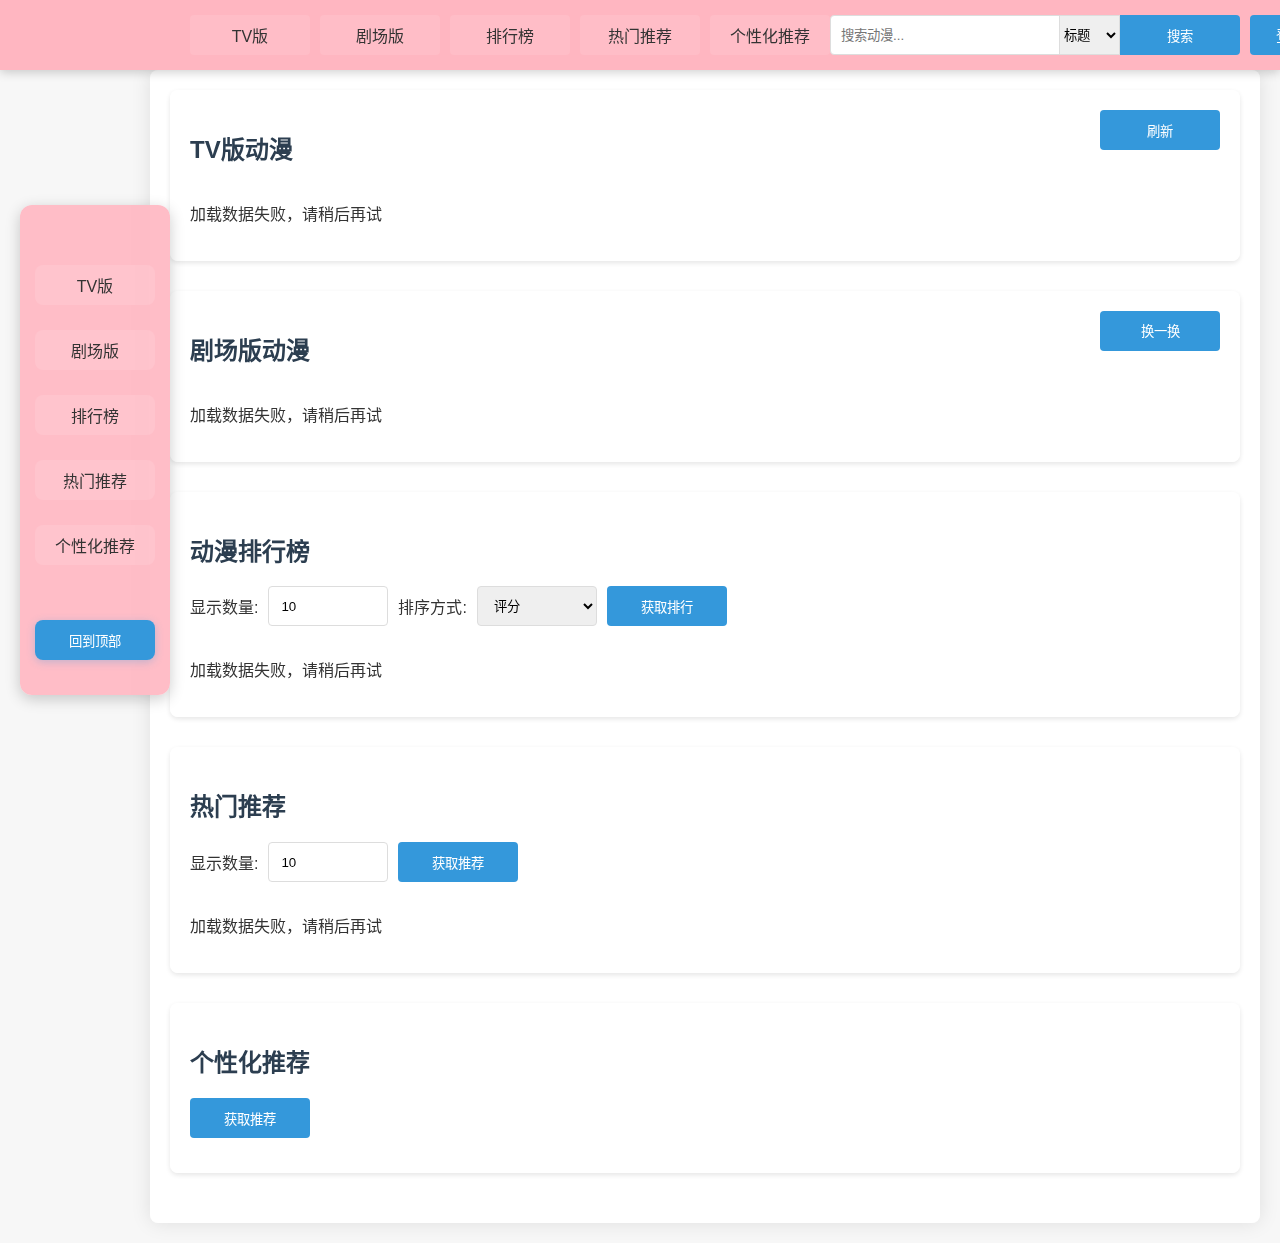
<file: index.html>
<!DOCTYPE html>
<html lang="zh-CN">
<head>
    <meta charset="UTF-8">
    <meta name="viewport" content="width=device-width, initial-scale=1.0">
    <title>动漫数据可视化系统</title>
    <style>
        /* 基础样式 */
        body {
            font-family: 'Microsoft YaHei', 'Segoe UI', Tahoma, Geneva, Verdana, sans-serif;
            margin: 0;
            padding: 20px;
            background-color: rgba(245, 245, 245, 0.8);
            color: #333;
            padding-top: 70px; /* 为固定导航条留出空间 */
            padding-left: 150px; /* 为左侧导航条留出空间 */
            min-height: 100vh;
        }

        /* 动态背景样式 */
        .video-background {
            position: fixed;
            top: 0;
            left: 0;
            width: 100%;
            height: 100%;
            z-index: -1;
            object-fit: cover;
            opacity: 0.15; /* 降低背景视频透明度 */
        }
        
        .container {
            max-width: 1200px;
            margin: 0 auto;
            background-color: rgba(255, 255, 255, 0.9);
            border-radius: 8px;
            padding: 20px;
            box-shadow: 0 0 20px rgba(0, 0, 0, 0.1);
        }
        
        h1, h2 {
            color: #2c3e50;
        }
        
        /* 固定顶部导航条样式 */
        .navbar {
            position: fixed;
            top: 0;
            left: 0;
            right: 0;
            background-color: #ffb6c1;
            padding: 15px 0;
            z-index: 1000;
            box-shadow: 0 2px 10px rgba(0,0,0,0.2);
            display: flex;
            justify-content: space-between;
            align-items: center;
            padding-left: 20px;
            padding-right: 20px;
        }
        
        .nav-links {
            display: flex;
            gap: 10px;
            margin-left: 170px; /* 为左侧导航条留出空间 */
        }
        
        .nav-item {
            color: #333;
            text-decoration: none;
            padding: 5px 15px;
            border-radius: 4px;
            transition: all 0.3s ease;
            width: 120px;
            height: 40px;
            display: flex;
            align-items: center;
            justify-content: center;
            box-sizing: border-box;
            background-color: rgba(255, 255, 255, 0.1);
        }
        
        .nav-item:hover {
            background-color: #3498db;
            color: white;
            transform: translateY(-2px);
        }
        
        .nav-item.active {
            background-color: #3498db;
            color: white;
            font-weight: bold;
            box-shadow: 0 2px 8px rgba(52, 152, 219, 0.3);
        }
        
        /* 搜索栏样式 */
        .search-container {
            display: flex;
            align-items: center;
        }

        .search-input {
            width: 230px;
            height: 40px;
            padding: 0 10px;
            border: 1px solid #ddd;
            border-radius: 4px 0 0 4px;
            box-sizing: border-box;
        }

        .search-type {
            height: 40px;
            border: 1px solid #ddd;
            border-left: none;
            box-sizing: border-box;
        }

        .search-button {
            width: 120px;
            height: 40px;
            background-color: #3498db;
            color: white;
            border: none;
            border-radius: 0 4px 4px 0;
            cursor: pointer;
            box-sizing: border-box;
        }

        .user-center-link {
            margin-left: 10px;
            width: 120px;
            height: 40px;
            display: flex;
            align-items: center;
            justify-content: center;
            background-color: #3498db;
            color: white;
            text-decoration: none;
            border-radius: 4px;
            box-sizing: border-box;
        }

        /* 左侧固定竖形导航条样式 */
        .vertical-navbar {
            position: fixed;
            left: 20px;
            top: 50%;
            transform: translateY(-50%);
            width: 150px;
            height: 450px;
            background-color: rgba(255, 182, 193, 0.9);
            z-index: 1001;
            display: flex;
            flex-direction: column;
            padding: 20px 0;
            box-shadow: 0 4px 15px rgba(0,0,0,0.2);
            backdrop-filter: blur(5px);
            border-radius: 12px;
            transition: all 0.3s ease;
        }
        
        .vertical-navbar:hover {
            transform: translateY(-50%) scale(1.02);
            box-shadow: 0 6px 20px rgba(0,0,0,0.3);
        }
        
        .vertical-nav-links {
            list-style: none;
            padding: 0;
            margin: 0;
            flex: 1;
            display: flex;
            flex-direction: column;
            align-items: center;
            justify-content: center;
            gap: 15px;
        }
        
        .vertical-nav-item {
            width: 120px;
            margin: 5px 0;
        }
        
        .vertical-nav-link {
            display: flex;
            justify-content: center;
            align-items: center;
            color: #333;
            text-decoration: none;
            padding: 10px 15px;
            border-radius: 8px;
            transition: all 0.3s ease;
            height: 40px;
            width: 100%;
            box-sizing: border-box;
            background-color: rgba(255, 255, 255, 0.1);
        }
        
        .vertical-nav-link:hover {
            background-color: #3498db;
            color: white;
            transform: translateX(5px);
        }
        
        .vertical-nav-link.active {
            background-color: #3498db;
            color: white;
            font-weight: bold;
            box-shadow: 0 2px 8px rgba(52, 152, 219, 0.3);
        }
        
        .back-to-top {
            background-color: #3498db;
            color: white;
            border: none;
            width: 120px;
            height: 40px;
            margin: 15px auto;
            border-radius: 8px;
            cursor: pointer;
            transition: all 0.3s ease;
            display: block;
            box-shadow: 0 2px 8px rgba(52, 152, 219, 0.3);
        }
        
        .back-to-top:hover {
            background-color: #2980b9;
            transform: translateY(-2px);
            box-shadow: 0 4px 12px rgba(52, 152, 219, 0.4);
        }
        
        /* 响应式调整 */
        @media (max-width: 768px) {
            .vertical-navbar {
                left: 10px;
                width: 120px;
                height: 400px;
            }
            
            .vertical-nav-item {
                width: 100px;
            }
            
            .vertical-nav-link {
                padding: 8px 12px;
                font-size: 14px;
            }
            
            .back-to-top {
                width: 100px;
                font-size: 14px;
            }
        }

        /* 内容区域 */
        .section {
            background-color: rgba(255, 255, 255, 0.8);
            border-radius: 8px;
            padding: 20px;
            margin-bottom: 30px;
            box-shadow: 0 2px 5px rgba(0,0,0,0.1);
            scroll-margin-top: 70px;
            backdrop-filter: blur(3px);
        }

        /* 动漫卡片样式 */
        .anime-container {
            display: flex;
            flex-wrap: wrap;
            gap: 20px;
            justify-content: flex-start;
        }

        .anime-card {
            width: calc(20% - 16px);
            background-color: white;
            border-radius: 8px;
            overflow: hidden;
            box-shadow: 0 2px 10px rgba(0,0,0,0.1);
            transition: transform 0.3s, box-shadow 0.3s;
            display: flex;
            flex-direction: column;
        }

        .anime-card:hover {
            transform: translateY(-5px);
            box-shadow: 0 5px 15px rgba(0,0,0,0.2);
        }

        .anime-cover-container {
            height: 240px;
            overflow: hidden;
            position: relative;
            background-color: #f5f5f5; /* 添加默认背景色 */
        }

        .anime-cover {
            width: 100%;
            height: 100%;
            object-fit: cover;
            transition: transform 0.3s, opacity 0.3s ease; /* 添加透明度过渡 */
        }

        .anime-card:hover .anime-cover {
            transform: scale(1.05);
        }
        
        .loading-spinner {
            position: absolute;
            top: 0;
            left: 0;
            width: 100%;
            height: 100%;
            display: flex;
            justify-content: center;
            align-items: center;
            background-color: rgba(255, 255, 255, 0.7);
            display: none; /* 默认隐藏加载动画 */
        }
        
        .spinner {
            width: 40px;
            height: 40px;
            border: 4px solid #f3f3f3;
            border-top: 4px solid #3498db;
            border-radius: 50%;
            animation: spin 1s linear infinite;
        }
        
        @keyframes spin {
            0% { transform: rotate(0deg); }
            100% { transform: rotate(360deg); }
        }
        
        /* 添加图片淡入效果 */
        @keyframes fadeIn {
            from { opacity: 0; }
            to { opacity: 1; }
        }
        
        /* 添加图片预加载占位样式 */
        .image-placeholder {
            width: 100%;
            height: 100%;
            background-color: #f0f0f0;
            display: flex;
            justify-content: center;
            align-items: center;
            color: #888;
            font-size: 14px;
        }

        .anime-info {
            padding: 15px;
            flex-grow: 1;
            background-color: #f8f9fa;
            display: flex;
            flex-direction: column;
        }

        .anime-title {
            font-weight: bold;
            font-size: 16px;
            margin-bottom: 8px;
            color: #2c3e50;
            position: relative;
            display: -webkit-box;
            -webkit-line-clamp: 3;  /* 最多显示3行 */
            -webkit-box-orient: vertical;
            overflow: hidden;
            text-overflow: ellipsis;
            line-height: 1.2;
            min-height: 1.2em;  /* 1行文字的最小高度 */
            max-height: 3.6em;  /* 3行文字的最大高度 */
            word-wrap: break-word;  /* 允许在单词内换行 */
            word-break: break-word;  /* 允许在任意字符间换行 */
        }

        /* 根据内容长度动态调整字体大小 */
        .anime-title[data-length="long"] {
            font-size: 14px;
        }

        .anime-title[data-length="very-long"] {
            font-size: 12px;
        }

        /* 添加悬停提示框样式 */
        .anime-title:hover::after {
            content: attr(data-full-title);  /* 使用data属性存储完整标题 */
            position: absolute;
            left: 0;
            top: 100%;
            background-color: rgba(0, 0, 0, 0.8);
            color: white;
            padding: 5px 10px;
            border-radius: 4px;
            font-size: 14px;
            white-space: normal;
            max-width: 200px;
            z-index: 1000;
            margin-top: 5px;
            box-shadow: 0 2px 5px rgba(0,0,0,0.2);
        }

        .anime-detail {
            font-size: 14px;
            margin-bottom: 5px;
            color: #555;
        }
        
        .anime-tags {
            font-size: 14px;
            margin-bottom: 5px;
            color: #555;
        }
        
        .anime-actions {
            padding: 12px;
            display: flex;
            justify-content: space-between;
            background-color: #f0f0f0;
        }
        
        .anime-actions button {
            padding: 8px 15px;
            border: none;
            border-radius: 4px;
            cursor: pointer;
            transition: all 0.3s ease;
            font-weight: bold;
        }
        
        .detail-btn {
            background-color: #3498db;
            color: white;
        }
        
        .detail-btn:hover {
            background-color: #2980b9;
        }
        
        .favorite-btn {
            background-color: #e74c3c;
            color: white;
        }
        
        .favorite-btn:hover {
            background-color: #c0392b;
        }
        
        .favorite-btn.favorited {
            background-color: #c0392b;
        }

        /* 轮播区域样式 */
        .carousel-section {
            position: relative;
        }
        
        .refresh-button {
            position: absolute;
            top: 20px;
            right: 20px;
            background-color: #3498db;
            color: white;
            border: none;
            padding: 8px 15px;
            border-radius: 4px;
            cursor: pointer;
            width: 120px;
            height: 40px;
        }
        
        /* 表单样式 */
        .form-row {
            display: flex;
            gap: 10px;
            margin-bottom: 15px;
            align-items: center;
        }

        .form-control {
            padding: 8px 12px;
            border: 1px solid #ddd;
            border-radius: 4px;
            width: 120px;
            height: 40px;
            box-sizing: border-box;
        }
        
        .submit-button {
            background-color: #3498db;
            color: white;
            border: none;
            padding: 8px 15px;
            border-radius: 4px;
            cursor: pointer;
            width: 120px;
            height: 40px;
        }

        /* 平滑滚动 */
        html {
            scroll-behavior: smooth;
        }
        
        /* 导航链接动画效果 */
        .nav-item, .vertical-nav-link {
            position: relative;
            overflow: hidden;
            }
        
        .nav-item:after, .vertical-nav-link:after {
            content: '';
            position: absolute;
            left: 50%;
            top: 50%;
            width: 0;
            height: 0;
            background-color: rgba(52, 152, 219, 0.3);
            border-radius: 50%;
            transform: translate(-50%, -50%);
            transition: width 0.5s, height 0.5s;
        }
        
        .nav-item:hover:after, .vertical-nav-link:hover:after {
            width: 300px;
            height: 300px;
            }
        
        .nav-item.active:after, .vertical-nav-link.active:after {
            background-color: rgba(255, 255, 255, 0.2);
            width: 100%;
            height: 100%;
            border-radius: 4px;
        }
    </style>
</head>

<body>
    <!-- 顶部导航栏 -->
    <nav class="navbar">
        <div class="nav-links">
            <a href="#tv-section" class="nav-item">TV版</a>
            <a href="#movie-section" class="nav-item">剧场版</a>
            <a href="#ranking-section" class="nav-item">排行榜</a>
            <a href="#hot-section" class="nav-item">热门推荐</a>
            <a href="#personal-section" class="nav-item">个性化推荐</a>
        </div>
        <div class="search-container">
            <input type="text" placeholder="搜索动漫..." class="search-input" id="search-input">
            <select id="search-type" class="search-type">
                <option value="title">标题</option>
                <option value="genre">标签</option>
                <option value="studio">工作室</option>
            </select>
            <button class="search-button" onclick="searchAnime()">搜索</button>
            <a href="user-center.html" class="user-center-link">个人中心</a>
    </div>
    </nav>

    <!-- 左侧竖形导航栏 -->
    <nav class="vertical-navbar">
        <div class="vertical-nav-links">
            <div class="vertical-nav-item">
                <a href="#tv-section" class="vertical-nav-link">TV版</a>
            </div>
            <div class="vertical-nav-item">
                <a href="#movie-section" class="vertical-nav-link">剧场版</a>
            </div>
            <div class="vertical-nav-item">
                <a href="#ranking-section" class="vertical-nav-link">排行榜</a>
            </div>
            <div class="vertical-nav-item">
                <a href="#hot-section" class="vertical-nav-link">热门推荐</a>
            </div>
            <div class="vertical-nav-item">
                <a href="#personal-section" class="vertical-nav-link">个性化推荐</a>
            </div>
        </div>
        <button class="back-to-top" onclick="scrollToTop()">回到顶部</button>
    </nav>

    <!-- 主内容区域 -->
    <div class="container">
        <!-- TV版区域 -->
        <section id="tv-section" class="section carousel-section">
            <h2>TV版动漫</h2>
            <button class="refresh-button" onclick="refreshTVAnime()">刷新</button>
            <div id="tv-anime-container" class="anime-container">
                <!-- TV版动漫列表将通过JS动态加载 -->
            </div>
        </section>

        <!-- 剧场版区域 -->
        <section id="movie-section" class="section carousel-section">
            <h2>剧场版动漫</h2>
            <button class="refresh-button" onclick="refreshMovieAnime()">换一换</button>
            <div id="movie-anime-container" class="anime-container">
                <!-- 剧场版动漫列表将通过JS动态加载 -->
                </div>
            </section>

        <!-- 排行榜区域 -->
        <section id="ranking-section" class="section">
            <h2>动漫排行榜</h2>
            <div class="form-row">
                <label for="ranking-limit">显示数量:</label>
                <input type="number" id="ranking-limit" class="form-control" value="10" min="5" max="50">
                <label for="ranking-sort">排序方式:</label>
                <select id="ranking-sort" class="form-control">
                    <option value="score">评分</option>
                    <option value="popularity">人气</option>
                    <option value="rank">排名</option>
                </select>
                <button class="submit-button" onclick="loadRanking()">获取排行</button>
            </div>
            <div id="ranking-container" class="anime-container">
                <!-- 排行榜内容将通过JS动态加载 -->
            </div>
        </section>

        <!-- 热门推荐区域 -->
        <section id="hot-section" class="section">
            <h2>热门推荐</h2>
            <div class="form-row">
                <label for="hot-limit">显示数量:</label>
                <input type="number" id="hot-limit" class="form-control" value="10" min="5" max="20">
                <button class="submit-button" onclick="loadHotRecommend()">获取推荐</button>
            </div>
            <div id="hot-container" class="anime-container">
                <!-- 热门推荐内容将通过JS动态加载 -->
            </div>
        </section>

        <!-- 个性化推荐区域 -->
        <section id="personal-section" class="section">
            <h2>个性化推荐</h2>
            <div class="form-row">
                <button class="submit-button" onclick="loadPersonalRecommend()">获取推荐</button>
            </div>
            <div id="personal-container" class="anime-container">
                <!-- 个性化推荐内容将通过JS动态加载 -->
            </div>
        </section>
    </div>

    <!-- 隐藏的表单用于收藏操作 -->
    <form id="favorite-form" style="display: none;">
        <input type="hidden" id="fav-user-id">
        <input type="hidden" id="fav-anime-id">
        <button type="button" id="add-favorite-btn"></button>
        <button type="button" id="remove-favorite-btn"></button>
    </form>

    <div id="loading-templates" style="display: none;">
        <!-- 加载中的动画图标 -->
        <div id="loading-spinner-template">
            <div class="loading-spinner">
                <div class="spinner-border text-primary" role="status">
                    <span class="visually-hidden">Loading...</span>
                </div>
            </div>
        </div>
        
        <!-- 默认封面图片的SVG模板 -->
        <div id="default-cover-template">
            <svg width="100%" height="100%" viewBox="0 0 200 300" xmlns="http://www.w3.org/2000/svg">
                <rect width="100%" height="100%" fill="#f0f0f0"/>
                <text x="50%" y="50%" font-family="Arial" font-size="20" fill="#999" text-anchor="middle">无封面</text>
                <path d="M50,100 Q100,50 150,100 T250,100" stroke="#ccc" fill="none"/>
            </svg>
        </div>
    </div>

    <script src="index-script.js"></script>
    <script>
        // 全局变量，用于跟踪已使用的封面
        let usedCovers = new Set();
        let availableCovers = []; // 存储可用的封面索引
        
        // 记录搜索点击
        function recordSearchClick(animeId, searchTerm) {
            const userId = localStorage.getItem('user_id'); // 从localStorage获取用户ID
            if (!userId) {
                console.log('用户未登录，无法记录点击');
                return;
            }

            fetch('/api/record_click', {
                method: 'POST',
                headers: {
                    'Content-Type': 'application/json',
                },
                body: JSON.stringify({
                    user_id: userId,
                    anime_id: animeId,
                    search_term: searchTerm
                })
            })
            .then(response => response.json())
            .then(data => {
                if (!data.success) {
                    console.error('记录点击失败:', data.error);
                }
            })
            .catch(error => {
                console.error('记录点击请求失败:', error);
            });
        }

        // 搜索动漫
        function searchAnime() {
            const keyword = document.getElementById('search-input').value.trim();
            const searchType = document.getElementById('search-type').value;
            const userId = localStorage.getItem('user_id');

            if (!keyword) {
                alert('请输入搜索关键词');
                return;
            }

            fetch(`/api/anime/search?keyword=${encodeURIComponent(keyword)}&type=${searchType}&user_id=${userId}`)
                .then(response => response.json())
                .then(data => {
                    if (data.status === 200) {
                        const container = document.createElement('div');
                        container.className = 'anime-container';
                        
                        data.results.forEach(anime => {
                            const card = createAnimeCard(anime);
                            // 添加点击事件监听器
                            card.addEventListener('click', () => {
                                recordSearchClick(anime.id, keyword);
                            });
                            container.appendChild(card);
                        });

                        // 清空并显示结果
                        const searchResults = document.getElementById('search-results');
                        if (searchResults) {
                            searchResults.innerHTML = '';
                            searchResults.appendChild(container);
                        }
                    } else {
                        alert(data.error || '搜索失败');
                    }
                })
                .catch(error => {
                    console.error('搜索请求失败:', error);
                    alert('搜索失败，请稍后重试');
                });
        }

        // 获取唯一的封面图片
        function getUniqueCover() {
            // 如果可用封面列表为空，重新初始化
            if (availableCovers.length === 0) {
                // 获取本地目录中的图片数量
                const coverCount = 75; // 假设有83张封面图片
                availableCovers = Array.from({ length: coverCount }, (_, i) => i + 1);
            }
            
            // 随机选择一个封面索引
            const randomIndex = Math.floor(Math.random() * availableCovers.length);
            const selectedNumber = availableCovers.splice(randomIndex, 1)[0];
            
            // 添加时间戳避免缓存问题
            const timestamp = new Date().getTime();
            return `D:/PythonProject1/photos/${selectedNumber}.png?t=${timestamp}`;
        }
        
        // 在渲染动漫卡片时使用getUniqueCover函数
        function renderAnimeCard(anime) {
            const coverUrl = getUniqueCover();
            // ... 其他渲染代码 ...
        }
    </script>
</body>
</html>
</file>
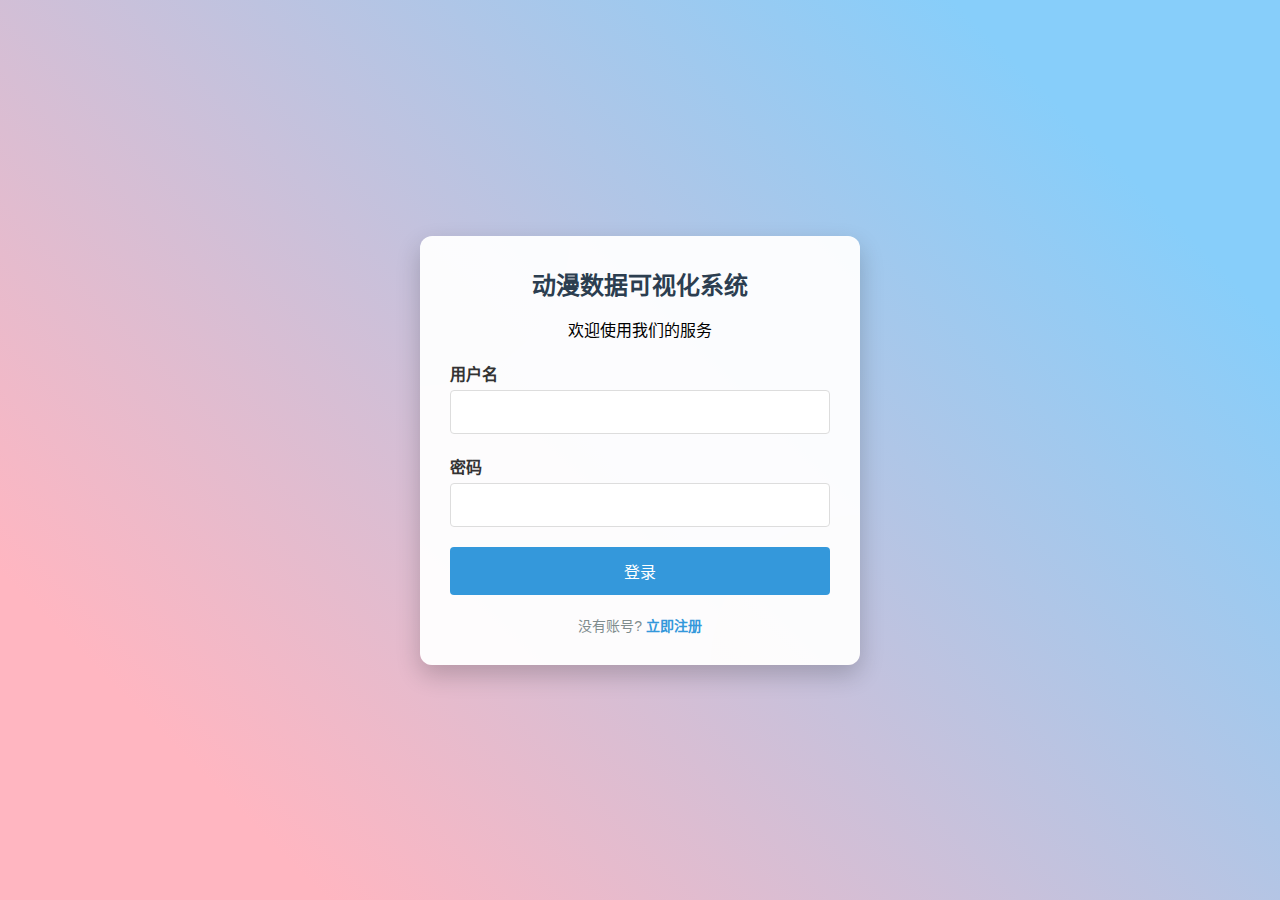
<file: login.html>
<!DOCTYPE html>
<html lang="zh-CN">
<head>
    <meta charset="UTF-8">
    <meta name="viewport" content="width=device-width, initial-scale=1.0">
    <title>动漫数据可视化系统 - 登录</title>
    <style>
        /* 动态背景样式 */
        .video-background {
            position: fixed;
            top: 0;
            left: 0;
            width: 100%;
            height: 100%;
            z-index: -1;
            object-fit: cover;
            opacity: 0.15; /* 降低背景视频透明度 */
        }
        
        body {
            font-family: 'Microsoft YaHei', 'Segoe UI', Tahoma, Geneva, Verdana, sans-serif;
            margin: 0;
            padding: 0;
            display: flex;
            justify-content: center;
            align-items: center;
            min-height: 100vh;
            background-color: #f5f5f5;
            background-image: linear-gradient(45deg, #ffb6c1 15%, #87CEFA 85%);
            background-attachment: fixed;
        }
        
        .auth-container {
            width: 380px;
            padding: 30px;
            background-color: rgba(255, 255, 255, 0.95);
            box-shadow: 0 10px 25px rgba(0, 0, 0, 0.2);
            border-radius: 12px;
            text-align: center;
            position: relative;
            overflow: hidden;
        }
        
        .logo {
            margin-bottom: 20px;
        }
        
        .logo h1 {
            color: #2c3e50;
            font-size: 24px;
            margin: 0;
        }
        
        .auth-form {
            display: none;
            transition: all 0.3s ease;
        }
        
        .auth-form.active {
            display: block;
        }
        
        .form-group {
            margin-bottom: 20px;
            text-align: left;
        }
        
        label {
            display: block;
            margin-bottom: 5px;
            font-weight: bold;
            color: #333;
        }
        
        input[type="text"],
        input[type="password"] {
            width: 100%;
            padding: 12px;
            border: 1px solid #ddd;
            border-radius: 4px;
            font-size: 16px;
            box-sizing: border-box;
            transition: border 0.3s;
        }
        
        input[type="text"]:focus,
        input[type="password"]:focus {
            border-color: #3498db;
            outline: none;
        }
        
        button {
            width: 100%;
            padding: 12px;
            background-color: #3498db;
            color: white;
            border: none;
            border-radius: 4px;
            font-size: 16px;
            cursor: pointer;
            transition: background-color 0.3s;
        }
        
        button:hover {
            background-color: #2980b9;
        }
        
        .error-message {
            color: #e74c3c;
            font-size: 14px;
            margin-top: 5px;
            display: none;
        }
        
        .switch-form {
            margin-top: 20px;
            font-size: 14px;
            color: #7f8c8d;
        }
        
        .switch-form a {
            color: #3498db;
            text-decoration: none;
            font-weight: bold;
            cursor: pointer;
        }
        
        .switch-form a:hover {
            text-decoration: underline;
        }
        
        /* 动画效果 */
        @keyframes slideIn {
            from {
                transform: translateY(20px);
                opacity: 0;
            }
            to {
                transform: translateY(0);
                opacity: 1;
            }
        }
        
        .auth-form.active {
            animation: slideIn 0.3s forwards;
        }
        
        /* 添加背景装饰 */
        .background-decoration {
            position: absolute;
            width: 300px;
            height: 300px;
            background: linear-gradient(45deg, #3498db, #9b59b6);
            border-radius: 50%;
            opacity: 0.1;
            z-index: -1;
        }
        
        .decoration-1 {
            top: -150px;
            left: -150px;
        }
        
        .decoration-2 {
            bottom: -150px;
            right: -150px;
            background: linear-gradient(45deg, #e74c3c, #f39c12);
        }
    </style>
</head>
<body>
   
    
    <!-- 认证容器 -->
    <div class="auth-container">
        <!-- 装饰元素 -->
        <div class="background-decoration decoration-1"></div>
        <div class="background-decoration decoration-2"></div>
        
        <!-- Logo -->
        <div class="logo">
            <h1>动漫数据可视化系统</h1>
            <p>欢迎使用我们的服务</p>
        </div>
        
        <!-- 登录表单 -->
        <form id="login-form" class="auth-form active" onsubmit="return login()">
            <div class="form-group">
                <label for="login-username">用户名</label>
                <input type="text" id="login-username" name="username" required autocomplete="username">
            </div>
            <div class="form-group">
                <label for="login-password">密码</label>
                <input type="password" id="login-password" name="password" required autocomplete="current-password">
                <div id="login-error" class="error-message"></div>
            </div>
            <button type="submit">登录</button>
            <div class="switch-form">
                没有账号? <a id="switch-to-register">立即注册</a>
            </div>
        </form>
        
        <!-- 注册表单 -->
        <form id="register-form" class="auth-form" onsubmit="return register()">
            <div class="form-group">
                <label for="register-username">用户名</label>
                <input type="text" id="register-username" name="username" required autocomplete="username">
            </div>
            <div class="form-group">
                <label for="register-password">密码</label>
                <input type="password" id="register-password" name="password" required autocomplete="new-password">
                <div id="register-error" class="error-message"></div>
            </div>
            <button type="submit">注册</button>
            <div class="switch-form">
                已有账号? <a id="switch-to-login">立即登录</a>
            </div>
        </form>
    </div>
    
    <script>
        // 切换表单显示
        document.getElementById('switch-to-register').addEventListener('click', function() {
            document.getElementById('login-form').classList.remove('active');
            document.getElementById('register-form').classList.add('active');
        });
        
        document.getElementById('switch-to-login').addEventListener('click', function() {
            document.getElementById('register-form').classList.remove('active');
            document.getElementById('login-form').classList.add('active');
        });
        
        // 登录函数
        function login() {
            const username = document.getElementById('login-username').value;
            const password = document.getElementById('login-password').value;
            const errorElement = document.getElementById('login-error');
            
            // 隐藏之前的错误
            errorElement.style.display = 'none';
            
            // 发送登录请求
            fetch('http://localhost:5001/api/auth/login', {
                method: 'POST',
                headers: {
                    'Content-Type': 'application/json'
                },
                body: JSON.stringify({ username, password })
            })
            .then(response => response.json())
            .then(data => {
                if (data.success) {
                    // 登录成功，保存用户信息
                    localStorage.setItem('user_id', data.user_id);
                    localStorage.setItem('token', data.token);
                    localStorage.setItem('username', username);
                    
                    // 显示欢迎弹窗
                    alert('欢迎回来，主人');
                    
                    // 重定向到主页
                    window.location.href = 'index.html';
                } else {
                    // 显示错误消息
                    errorElement.textContent = data.error || '登录失败，请检查用户名和密码。';
                    errorElement.style.display = 'block';
                }
            })
            .catch(error => {
                errorElement.textContent = '网络错误，请稍后再试。';
                errorElement.style.display = 'block';
                console.error('Login error:', error);
            });
            
            return false; // 阻止表单默认提交
        }
        
        // 注册函数
        function register() {
            const username = document.getElementById('register-username').value;
            const password = document.getElementById('register-password').value;
            const errorElement = document.getElementById('register-error');
            
            // 隐藏之前的错误
            errorElement.style.display = 'none';
            
            // 发送注册请求
            fetch('http://localhost:5001/api/auth/register', {
                method: 'POST',
                headers: {
                    'Content-Type': 'application/json'
                },
                body: JSON.stringify({ username, password })
            })
            .then(response => response.json())
            .then(data => {
                if (data.success) {
                    // 注册成功，保存用户信息
                    localStorage.setItem('user_id', data.user_id);
                    localStorage.setItem('token', data.token);
                    localStorage.setItem('username', username);
                    
                    // 重定向到主页
                    window.location.href = 'index.html';
                } else {
                    // 显示错误消息
                    errorElement.textContent = data.error || '注册失败，请尝试其他用户名。';
                    errorElement.style.display = 'block';
                }
            })
            .catch(error => {
                errorElement.textContent = '网络错误，请稍后再试。';
                errorElement.style.display = 'block';
                console.error('Registration error:', error);
            });
            
            return false; // 阻止表单默认提交
        }
        
        // 检查是否已经登录，如果已登录直接跳转到主页
        function checkLoginStatus() {
            const token = localStorage.getItem('token');
            const userId = localStorage.getItem('user_id');
            
            if (token && userId) {
                window.location.href = 'index.html';
            }
        }
        
        // 页面加载时检查登录状态
        window.addEventListener('load', checkLoginStatus);
    </script>
</body>
</html>
</file>
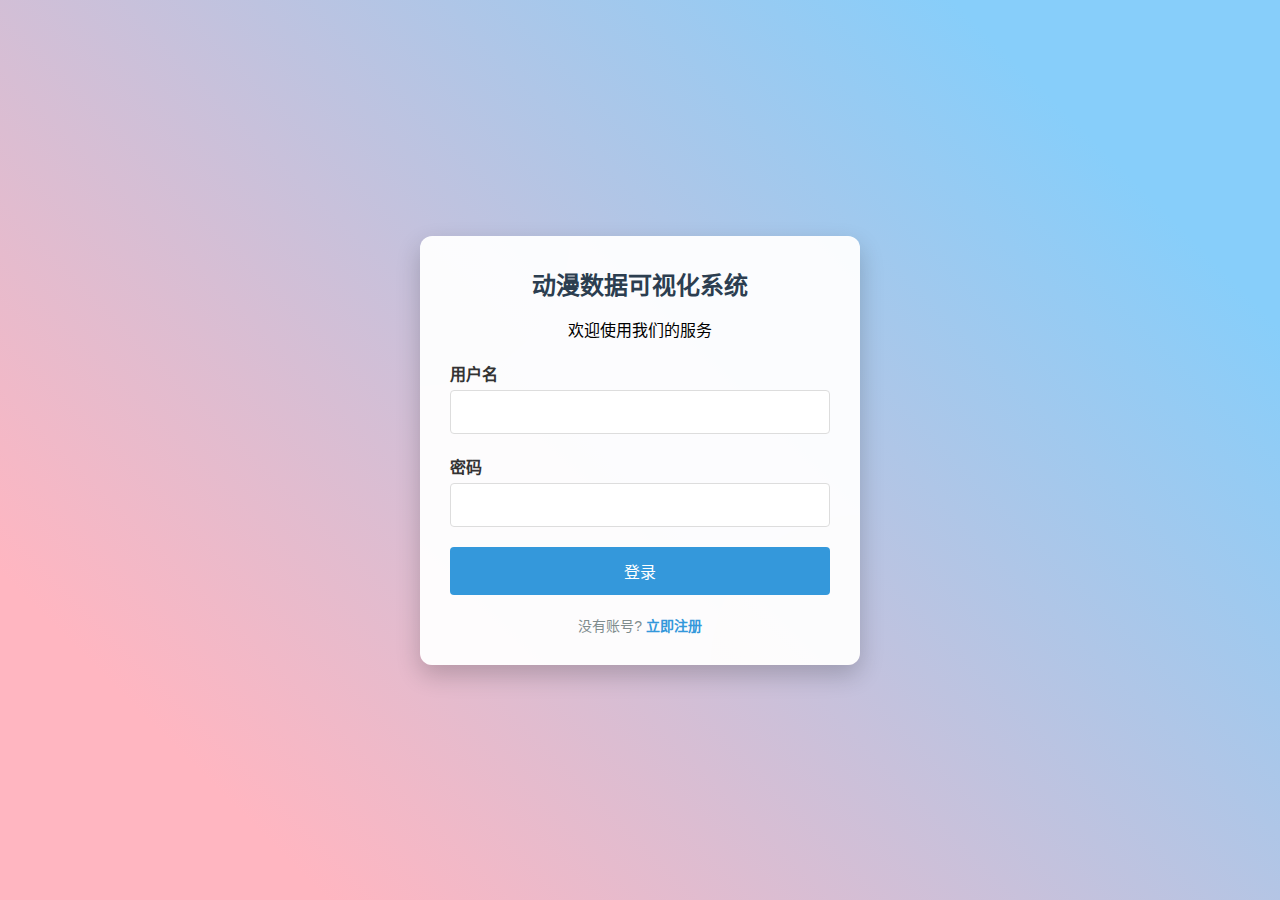
<file: search-results.html>
<!DOCTYPE html>
<html lang="zh-CN">
<head>
    <meta charset="UTF-8">
    <meta name="viewport" content="width=device-width, initial-scale=1.0">
    <title>搜索结果 - 动漫数据可视化系统</title>
    <style>
        /* 基础样式 */
        body {
            font-family: 'Microsoft YaHei', 'Segoe UI', Tahoma, Geneva, Verdana, sans-serif;
            margin: 0;
            padding: 20px;
            background-color: rgba(245, 245, 245, 0.8);
            color: #333;
            min-height: 100vh;
        }
        
        .container {
            max-width: 1200px;
            margin: 0 auto;
            background-color: rgba(255, 255, 255, 0.9);
            border-radius: 8px;
            padding: 20px;
            box-shadow: 0 0 20px rgba(0, 0, 0, 0.1);
        }
        
        /* 导航栏 */
        .navbar {
            position: fixed;
            top: 0;
            left: 0;
            right: 0;
            display: flex;
            justify-content: space-between;
            align-items: center;
            background-color: #ffb6c1;
            padding: 15px 20px;
            z-index: 1000;
            box-shadow: 0 2px 10px rgba(0,0,0,0.2);
        }
        
        .back-button {
            background-color: #3498db;
            color: white;
            border: none;
            padding: 10px 15px;
            border-radius: 4px;
            cursor: pointer;
            text-decoration: none;
            display: flex;
            align-items: center;
            justify-content: center;
            width: 120px;
            height: 40px;
            box-sizing: border-box;
            transition: all 0.3s ease;
            margin-left: 170px; /* 为左侧导航条留出空间 */
        }
        
        .back-button:hover {
            background-color: #2980b9;
            transform: translateY(-2px);
            box-shadow: 0 2px 8px rgba(52, 152, 219, 0.3);
        }
        
        .search-info {
            font-weight: bold;
            margin-right: 20px;
        }
        
        /* 结果列表 */
        .results-header {
            margin-bottom: 20px;
        }
        
        .results-count {
            color: #3498db;
            font-weight: bold;
        }
        
        .results-container {
            display: grid;
            grid-template-columns: repeat(auto-fill, minmax(300px, 1fr));
            gap: 20px;
        }
        
        /* 动漫卡片样式 */
        .anime-card {
            background-color: rgba(255, 255, 255, 0.85);
            border-radius: 8px;
            overflow: hidden;
            box-shadow: 0 2px 10px rgba(0,0,0,0.1);
            transition: transform 0.3s, box-shadow 0.3s;
            display: flex;
            flex-direction: column;
            border: 1px solid #eee;
        }
        
        .anime-card:hover {
            transform: translateY(-5px);
            box-shadow: 0 5px 15px rgba(0,0,0,0.2);
        }
        
        .anime-cover-container {
            height: 300px;
            overflow: hidden;
            background-color: #f5f5f5;
        }
        
        .anime-cover {
            width: 100%;
            height: 100%;
            object-fit: cover;
            transition: transform 0.3s;
        }
        
        .anime-card:hover .anime-cover {
            transform: scale(1.05);
        }
        
        .anime-info {
            padding: 15px;
            flex-grow: 1;
        }
        
        .anime-title {
            font-weight: bold;
            font-size: 18px;
            margin-bottom: 10px;
            color: #2c3e50;
        }
        
        .anime-detail {
            font-size: 14px;
            margin-bottom: 5px;
            color: #555;
        }
        
        .tag-container {
            display: flex;
            flex-wrap: wrap;
            gap: 5px;
            margin-top: 10px;
        }
        
        .tag {
            background-color: #e0f7fa;
            color: #00838f;
            padding: 2px 8px;
            border-radius: 4px;
            font-size: 12px;
        }
        
        .action-buttons {
            padding: 10px;
            display: flex;
            justify-content: center;
            background-color: #f5f5f5;
        }
        
        .action-buttons button {
            background-color: #3498db;
            color: white;
            border: none;
            padding: 8px 12px;
            border-radius: 4px;
            cursor: pointer;
            transition: background-color 0.3s;
            width: 120px;
            height: 40px;
        }
        
        .action-buttons button:hover {
            background-color: #2980b9;
        }
        
        .action-buttons button:disabled {
            background-color: #95a5a6;
            cursor: not-allowed;
        }
        
        /* 加载中和错误消息 */
        .loading-message, .error-message {
            text-align: center;
            padding: 20px;
            font-size: 16px;
        }
        
        .error-message {
            color: #e74c3c;
        }
        
        /* 响应式调整 */
        @media (max-width: 768px) {
            .results-container {
                grid-template-columns: repeat(auto-fill, minmax(250px, 1fr));
            }
            
            .navbar {
                padding: 10px;
            }
            
            .back-button {
                margin-left: 130px;
                width: 100px;
                font-size: 14px;
            }
            
            .search-info {
                font-size: 14px;
                margin-right: 10px;
            }
        }
        
        /* 推荐收藏区域样式 */
        .recommendations-section {
            margin-top: 40px;
            border-top: 1px solid rgba(0, 0, 0, 0.1);
            padding-top: 20px;
        }
        
        .recommendations-header {
            display: flex;
            justify-content: space-between;
            align-items: center;
            margin-bottom: 20px;
        }
        
        .recommendations-title {
            font-size: 1.5em;
            color: #2c3e50;
        }
        
        .refresh-recommendations {
            background-color: #3498db;
            color: white;
            border: none;
            padding: 10px 15px;
            border-radius: 4px;
            cursor: pointer;
            transition: background-color 0.3s;
        }
        
        .refresh-recommendations:hover {
            background-color: #2980b9;
        }
        
        /* 加载动画 */
        .loading-spinner {
            display: inline-block;
            width: 20px;
            height: 20px;
            border: 3px solid rgba(0, 0, 0, 0.1);
            border-radius: 50%;
            border-top-color: #3498db;
            animation: spin 1s ease-in-out infinite;
            margin-right: 10px;
            vertical-align: middle;
        }
        
        @keyframes spin {
            to { transform: rotate(360deg); }
        }
        
        /* 添加点击动画样式 */
        @keyframes clickEffect {
            0% { transform: scale(1); }
            50% { transform: scale(0.95); }
            100% { transform: scale(1); }
        }
        
        .anime-card.clicked {
            animation: clickEffect 0.3s ease;
        }
    </style>
</head>
<body>
    <div class="container">
        <div class="navbar">
            <a href="index.html" class="back-button">返回</a>
            <div class="search-info" id="search-info">搜索结果</div>
        </div>
        
        <div class="results-header">
            <h1>搜索结果</h1>
            <p>共找到 <span class="results-count" id="results-count">0</span> 条结果</p>
        </div>
        
        <div id="results-container" class="results-container">
            <div class="loading-message">正在加载结果...</div>
        </div>
        
        <!-- 个性化推荐区域 -->
        <div class="recommendations-section">
            <div class="recommendations-header">
                <div class="recommendations-title">根据您的收藏，您可能还喜欢：</div>
                <button class="refresh-recommendations" onclick="loadPersonalRecommendations()">
                    <span id="recommendation-loading" style="display: none;" class="loading-spinner"></span>
                    刷新推荐
                </button>
            </div>
            <div id="recommendations-container" class="results-container">
                <div class="loading-message">加载个性化推荐中...</div>
            </div>
        </div>
    </div>

    <!-- 隐藏的表单用于收藏操作 -->
    <form id="favorite-form" style="display: none;">
        <input type="hidden" id="fav-user-id">
        <input type="hidden" id="fav-anime-id">
        <button type="button" id="add-favorite-btn"></button>
        <button type="button" id="remove-favorite-btn"></button>
    </form>
            
    <script>
        // 全局变量
        const API_BASE_URL = 'http://localhost:5001/api';
        let currentUserID = null;
        let userFavorites = [];
        let usedCovers = new Set();
        let availableCovers = []; // 存储可用的封面索引
        
        // 获取唯一的封面图片
        function getUniqueCover() {
            // 如果可用封面列表为空，重新初始化
            if (availableCovers.length === 0) {
                // 获取本地目录中的图片数量
                const coverCount = 75; // 假设有75张封面图片
                availableCovers = Array.from({ length: coverCount }, (_, i) => i + 1);
            }
            
            // 随机选择一个封面索引
            const randomIndex = Math.floor(Math.random() * availableCovers.length);
            const selectedNumber = availableCovers.splice(randomIndex, 1)[0];
            
            // 添加时间戳避免缓存问题
            const timestamp = new Date().getTime();
            return `/api/photos/${selectedNumber}.png?t=${timestamp}`;
        }
        
        // 页面加载时执行
        document.addEventListener('DOMContentLoaded', function() {
            checkLoginStatus();
            setupImageErrorHandling();
            usedCovers.clear();
        });
        
        // 检查登录状态
        function checkLoginStatus() {
            const token = localStorage.getItem('token');
            const userId = localStorage.getItem('user_id');
            
            if (!userId) {
                window.location.href = 'login.html';
                return;
            }
            
            currentUserID = userId;
            fetchUserFavorites();
            performSearch();
        }
        
        // 获取用户收藏列表
        function fetchUserFavorites() {
            if (!currentUserID) return;
            
            fetch(`${API_BASE_URL}/user_favorites?user_id=${currentUserID}`)
                .then(response => response.json())
                .then(data => {
                    userFavorites = data.favorites || [];
                })
                .catch(error => {
                    console.error('获取收藏列表失败:', error);
                });
        }
        
        // 执行搜索
        function performSearch() {
            const keyword = sessionStorage.getItem('search_keyword');
            const searchType = sessionStorage.getItem('search_type');
            const userId = localStorage.getItem('user_id');
            
            if (!keyword) {
                document.getElementById('results-container').innerHTML = 
                    '<div class="error-message">搜索关键词为空，请返回首页重新搜索</div>';
                return;
            }
            
            document.getElementById('search-info').textContent = `搜索类型: ${getSearchTypeName(searchType)} | 关键词: ${keyword}`;
            
            // 执行API调用
            fetch(`${API_BASE_URL}/anime/search?type=${searchType}&keyword=${encodeURIComponent(keyword)}&user_id=${userId}`)
                .then(response => {
                    if (!response.ok) {
                        throw new Error(`HTTP error! status: ${response.status}`);
                    }
                    return response.json();
                })
                .then(data => {
                    if (data.count > 0) {
                        document.getElementById('results-count').textContent = data.count;
                        renderSearchResults(data.results);
                    } else {
                        document.getElementById('results-container').innerHTML = 
                            '<div class="error-message">未找到匹配的动漫，请尝试其他关键词</div>';
                    }
                })
                .catch(error => {
                    console.error('搜索失败:', error);
                    document.getElementById('results-container').innerHTML = 
                        '<div class="error-message">搜索失败，请稍后再试</div>';
                });
        }
        
        // 获取搜索类型名称
        function getSearchTypeName(searchType) {
            switch (searchType) {
                case 'title': return '标题';
                case 'genre': return '标签';
                case 'studio': return '工作室';
                default: return '标题';
            }
        }
        
        // 设置图片错误处理
        function setupImageErrorHandling() {
            document.querySelectorAll('.anime-cover').forEach(img => {
                if (!img.hasAttribute('data-error-handler-set')) {
                    img.setAttribute('data-error-handler-set', 'true');
                    img.onerror = function() {
                        this.onerror = null;
                        this.src = getUniqueCover();
                    };
                }
            });
        }
        
        // 渲染搜索结果
        function renderSearchResults(results) {
            const container = document.getElementById('results-container');
            container.innerHTML = '';
            
            results.forEach(anime => {
                const card = document.createElement('div');
                card.className = 'anime-card';
                
                const isFavorite = userFavorites.some(fav => fav.anime_id === anime.id);
                
                let genresHTML = '';
                if (anime.genres && anime.genres.length > 0) {
                    const genresList = typeof anime.genres === 'string' ? anime.genres.split(',') : anime.genres;
                    genresHTML = '<div class="tag-container">' + 
                        genresList.map(genre => `<span class="tag">${genre}</span>`).join('') + 
                        '</div>';
                }
                
                let studiosHTML = '';
                if (anime.studios && anime.studios.length > 0) {
                    const studiosList = typeof anime.studios === 'string' ? anime.studios.split(',') : anime.studios;
                    studiosHTML = '<div class="tag-container">' + 
                        studiosList.map(studio => `<span class="tag">${studio}</span>`).join('') + 
                        '</div>';
                }
                
                card.innerHTML = `
                    <div class="anime-cover-container">
                        <img src="${getUniqueCover()}" alt="${anime.title}" class="anime-cover">
                    </div>
                    <div class="anime-info">
                        <div class="anime-title" data-full-title="${anime.title}">${anime.title}</div>
                        <div class="anime-detail"><strong>ID:</strong> ${anime.id}</div>
                        <div class="anime-detail"><strong>评分:</strong> ${anime.score || '无'}</div>
                        <div class="anime-detail"><strong>类型:</strong> ${anime.type || '未知'}</div>
                        <div class="anime-detail"><strong>集数:</strong> ${anime.episodes || '未知'}</div>
                        <div class="anime-detail"><strong>人气:</strong> ${anime.members ? anime.members.toLocaleString() : '未知'}</div>
                        <div class="anime-detail"><strong>排名:</strong> ${anime.rank || '未知'}</div>
                        <div class="anime-detail"><strong>流行度:</strong> ${anime.popularity || '未知'}</div>
                        ${genresHTML ? `<div class="anime-detail"><strong>标签:</strong>${genresHTML}</div>` : ''}
                        ${studiosHTML ? `<div class="anime-detail"><strong>制作方:</strong>${studiosHTML}</div>` : ''}
                    </div>
                    <div class="action-buttons">
                        ${isFavorite 
                            ? `<button data-anime-id="${anime.id}" class="favorited" onclick="toggleFavorite(${anime.id})">取消收藏</button>` 
                            : `<button data-anime-id="${anime.id}" onclick="toggleFavorite(${anime.id})">收藏</button>`
                        }
                    </div>
                `;
                
                // 添加点击事件监听器
                card.addEventListener('click', function(e) {
                    // 如果点击的是收藏按钮，不触发卡片点击效果
                    if (e.target.tagName === 'BUTTON') {
                        return;
                    }
                    
                    // 添加点击动画类
                    this.classList.add('clicked');
                    
                    // 记录点击
                    const keyword = sessionStorage.getItem('search_keyword');
                    recordSearchClick(anime.id, keyword);
                    
                    // 移除点击动画类（动画结束后）
                    setTimeout(() => {
                        this.classList.remove('clicked');
                    }, 300);
                });
                
                container.appendChild(card);
            });
            
            setupImageErrorHandling();
        }
        
        // 添加记录搜索点击的函数
        function recordSearchClick(animeId, searchTerm) {
            const userId = localStorage.getItem('user_id');
            if (!userId) {
                console.log('用户未登录，无法记录点击');
                return;
            }

            fetch('/api/record_click', {
                method: 'POST',
                headers: {
                    'Content-Type': 'application/json',
                },
                body: JSON.stringify({
                    user_id: userId,
                    anime_id: animeId,
                    search_term: searchTerm
                })
            })
            .then(response => response.json())
            .then(data => {
                if (!data.success) {
                    console.error('记录点击失败:', data.error);
                }
            })
            .catch(error => {
                console.error('记录点击请求失败:', error);
            });
        }
        
        // 加载个性化推荐
        function loadPersonalRecommendations() {
            if (!currentUserID) {
                document.getElementById('recommendations-container').innerHTML = 
                    '<div class="error-message">请先登录以获取个性化推荐</div>';
                return;
            }
            
            // 显示加载动画
            document.getElementById('recommendation-loading').style.display = 'inline-block';
            document.getElementById('recommendations-container').innerHTML = 
                '<div class="loading-message">正在为您生成个性化推荐...</div>';
            
            // 从后端API获取数据
            fetch(`${API_BASE_URL}/personal_recommend?user_id=${currentUserID}`)
                .then(response => response.json())
                .then(data => {
                    // 隐藏加载动画
                    document.getElementById('recommendation-loading').style.display = 'none';
                    
                    if (data.length > 0) {
                        renderRecommendations(data);
                    } else {
                        document.getElementById('recommendations-container').innerHTML = 
                            '<div class="error-message">暂无推荐，请先收藏一些动漫</div>';
                    }
                })
                .catch(error => {
                    console.error('加载个性化推荐失败:', error);
                    // 隐藏加载动画
                    document.getElementById('recommendation-loading').style.display = 'none';
                    document.getElementById('recommendations-container').innerHTML = 
                        '<div class="error-message">加载个性化推荐失败，请稍后再试</div>';
                });
        }
        
        // 渲染推荐结果
        function renderRecommendations(results) {
            const container = document.getElementById('recommendations-container');
            container.innerHTML = '';
            
            results.forEach(anime => {
                const card = document.createElement('div');
                card.className = 'anime-card';
                
                const isFavorite = userFavorites.some(fav => fav.anime_id === anime.id);
                
                let genresHTML = '';
                if (anime.genres && anime.genres.length > 0) {
                    const genresList = typeof anime.genres === 'string' ? anime.genres.split(',') : anime.genres;
                    genresHTML = '<div class="tag-container">' + 
                        genresList.map(genre => `<span class="tag">${genre}</span>`).join('') + 
                        '</div>';
                }
                
                let studiosHTML = '';
                if (anime.studios && anime.studios.length > 0) {
                    const studiosList = typeof anime.studios === 'string' ? anime.studios.split(',') : anime.studios;
                    studiosHTML = '<div class="tag-container">' + 
                        studiosList.map(studio => `<span class="tag">${studio}</span>`).join('') + 
                        '</div>';
                }
                
                card.innerHTML = `
                    <div class="anime-cover-container">
                        <img src="${getUniqueCover()}" alt="${anime.title}" class="anime-cover">
                    </div>
                    <div class="anime-info">
                        <div class="anime-title" data-full-title="${anime.title}">${anime.title}</div>
                        <div class="anime-detail"><strong>ID:</strong> ${anime.id}</div>
                        <div class="anime-detail"><strong>评分:</strong> ${anime.score || '无'}</div>
                        <div class="anime-detail"><strong>类型:</strong> ${anime.type || '未知'}</div>
                        ${genresHTML ? `<div class="anime-detail"><strong>标签:</strong>${genresHTML}</div>` : ''}
                        ${studiosHTML ? `<div class="anime-detail"><strong>制作方:</strong>${studiosHTML}</div>` : ''}
                    </div>
                    <div class="action-buttons">
                        ${isFavorite 
                            ? `<button data-anime-id="${anime.id}" class="favorited" onclick="toggleFavorite(${anime.id})">取消收藏</button>` 
                            : `<button data-anime-id="${anime.id}" onclick="toggleFavorite(${anime.id})">收藏</button>`
                        }
                    </div>
                `;
                
                container.appendChild(card);
            });
            
            setupImageErrorHandling();
        }
        
        // 切换收藏状态
        function toggleFavorite(animeId) {
            const userId = localStorage.getItem('user_id');
            if (!userId) {
                alert('请先登录');
                window.location.href = 'login.html';
                return;
            }

            const button = document.querySelector(`button[data-anime-id="${animeId}"]`);
            if (!button) {
                console.error(`找不到ID为 ${animeId} 的按钮`);
                return;
            }

            const isFavorited = button.classList.contains('favorited');
            const action = isFavorited ? 'remove' : 'add';

            // 禁用按钮，防止重复点击
            button.disabled = true;
            const originalText = button.textContent;
            button.textContent = isFavorited ? '取消中...' : '收藏中...';

            fetch('/api/favorite', {
                method: 'POST',
                headers: {
                    'Content-Type': 'application/json'
                },
                body: JSON.stringify({
                    user_id: userId,
                    anime_id: animeId,
                    action: action
                })
            })
            .then(response => response.json())
            .then(data => {
                if (data.success) {
                    if (action === 'add') {
                        button.classList.add('favorited');
                        button.textContent = '取消收藏';
                        // 更新本地收藏列表
                        userFavorites.push({ anime_id: animeId });
                    } else {
                        button.classList.remove('favorited');
                        button.textContent = '收藏';
                        // 更新本地收藏列表
                        userFavorites = userFavorites.filter(fav => fav.anime_id !== animeId);
                    }
                } else {
                    alert(data.error || '操作失败');
                    button.textContent = originalText;
                }
            })
            .catch(error => {
                console.error('收藏操作失败:', error);
                alert('操作失败，请稍后重试');
                button.textContent = originalText;
            })
            .finally(() => {
                button.disabled = false;
            });
        }
    </script>
</body>
</html>
</file>
